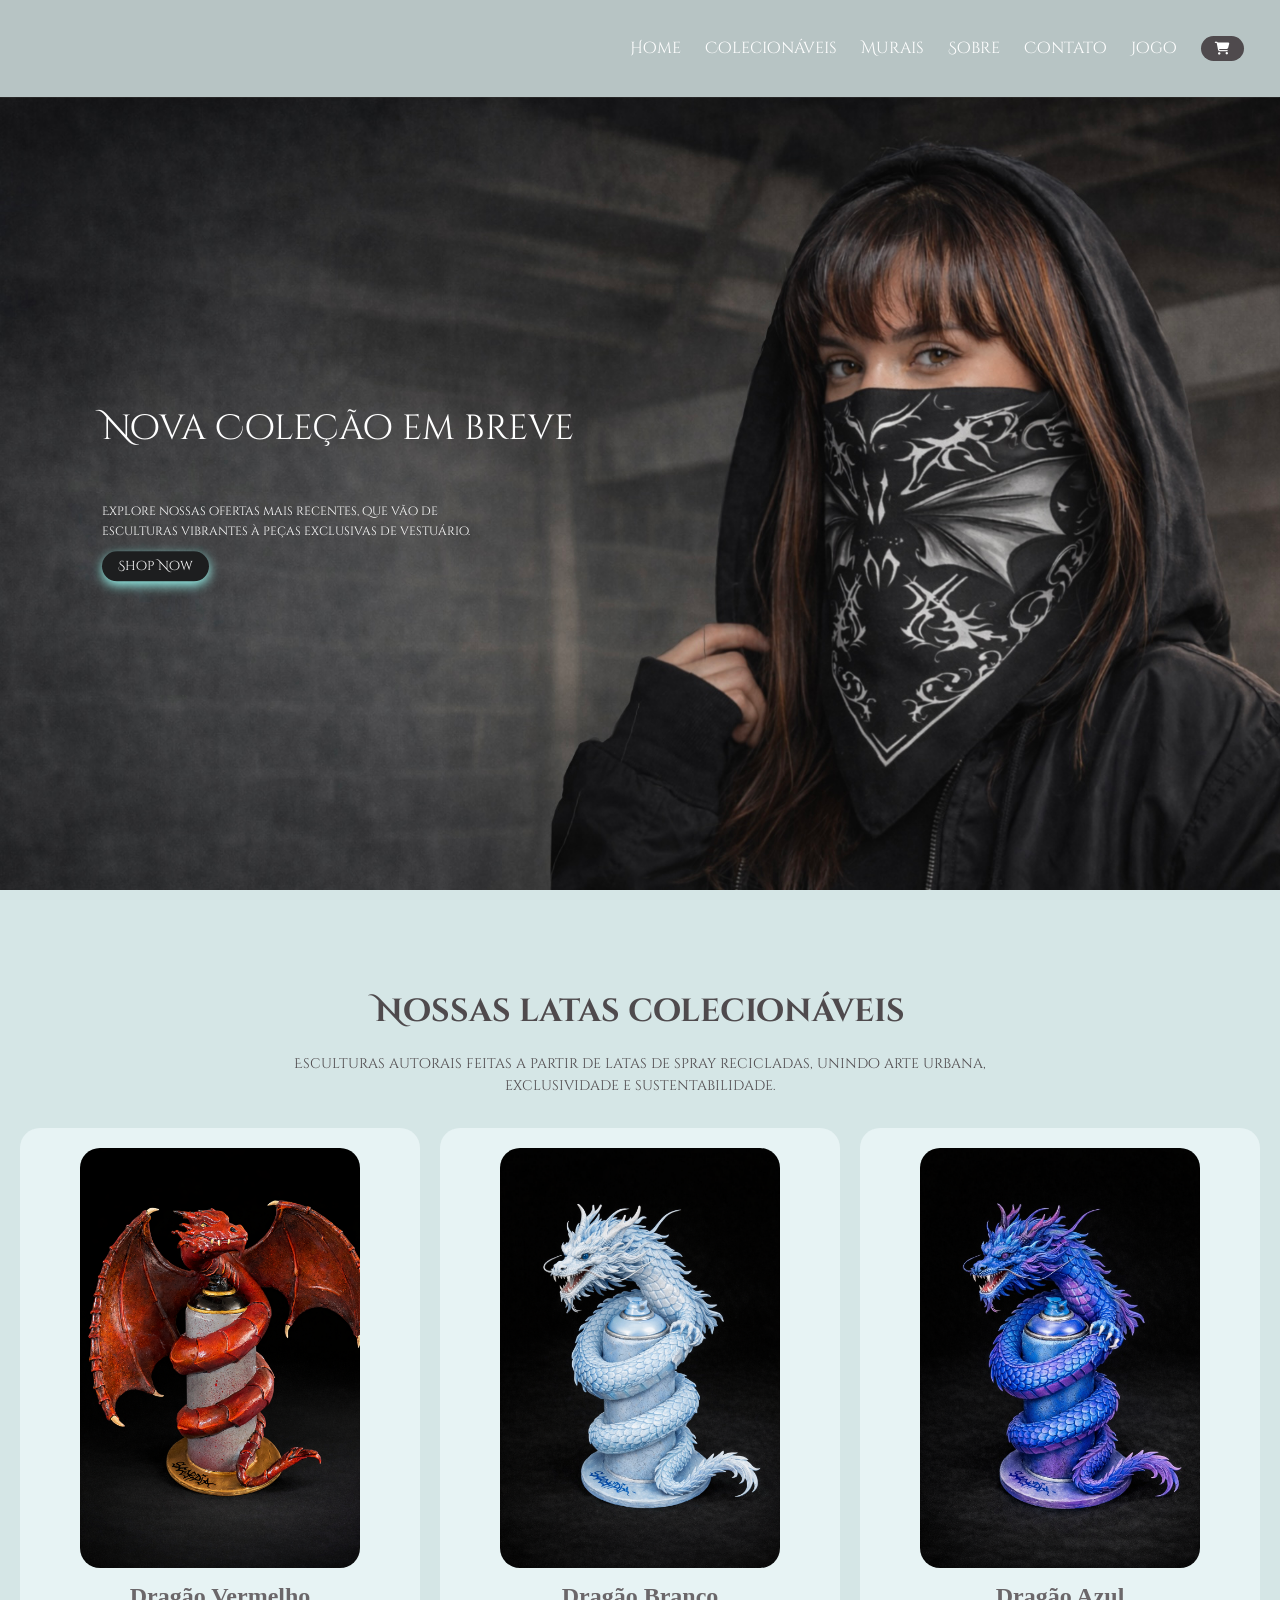
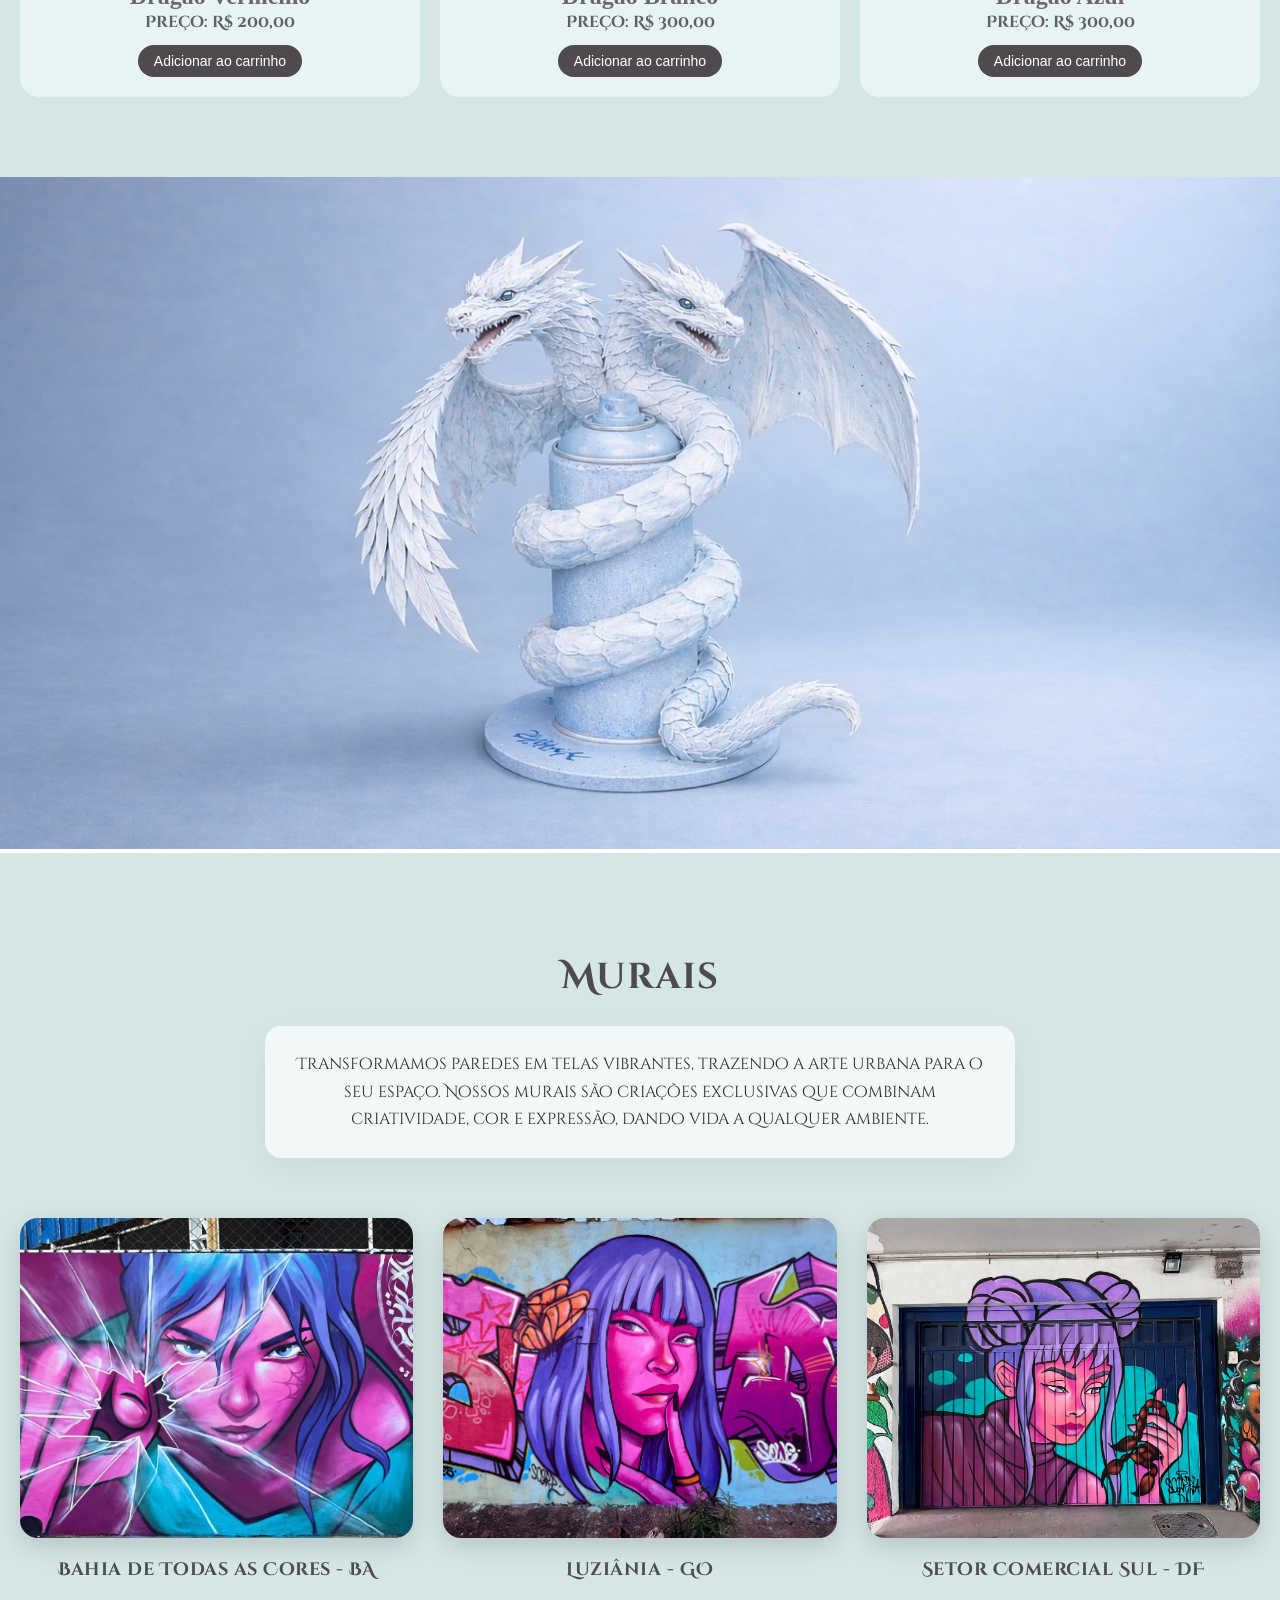
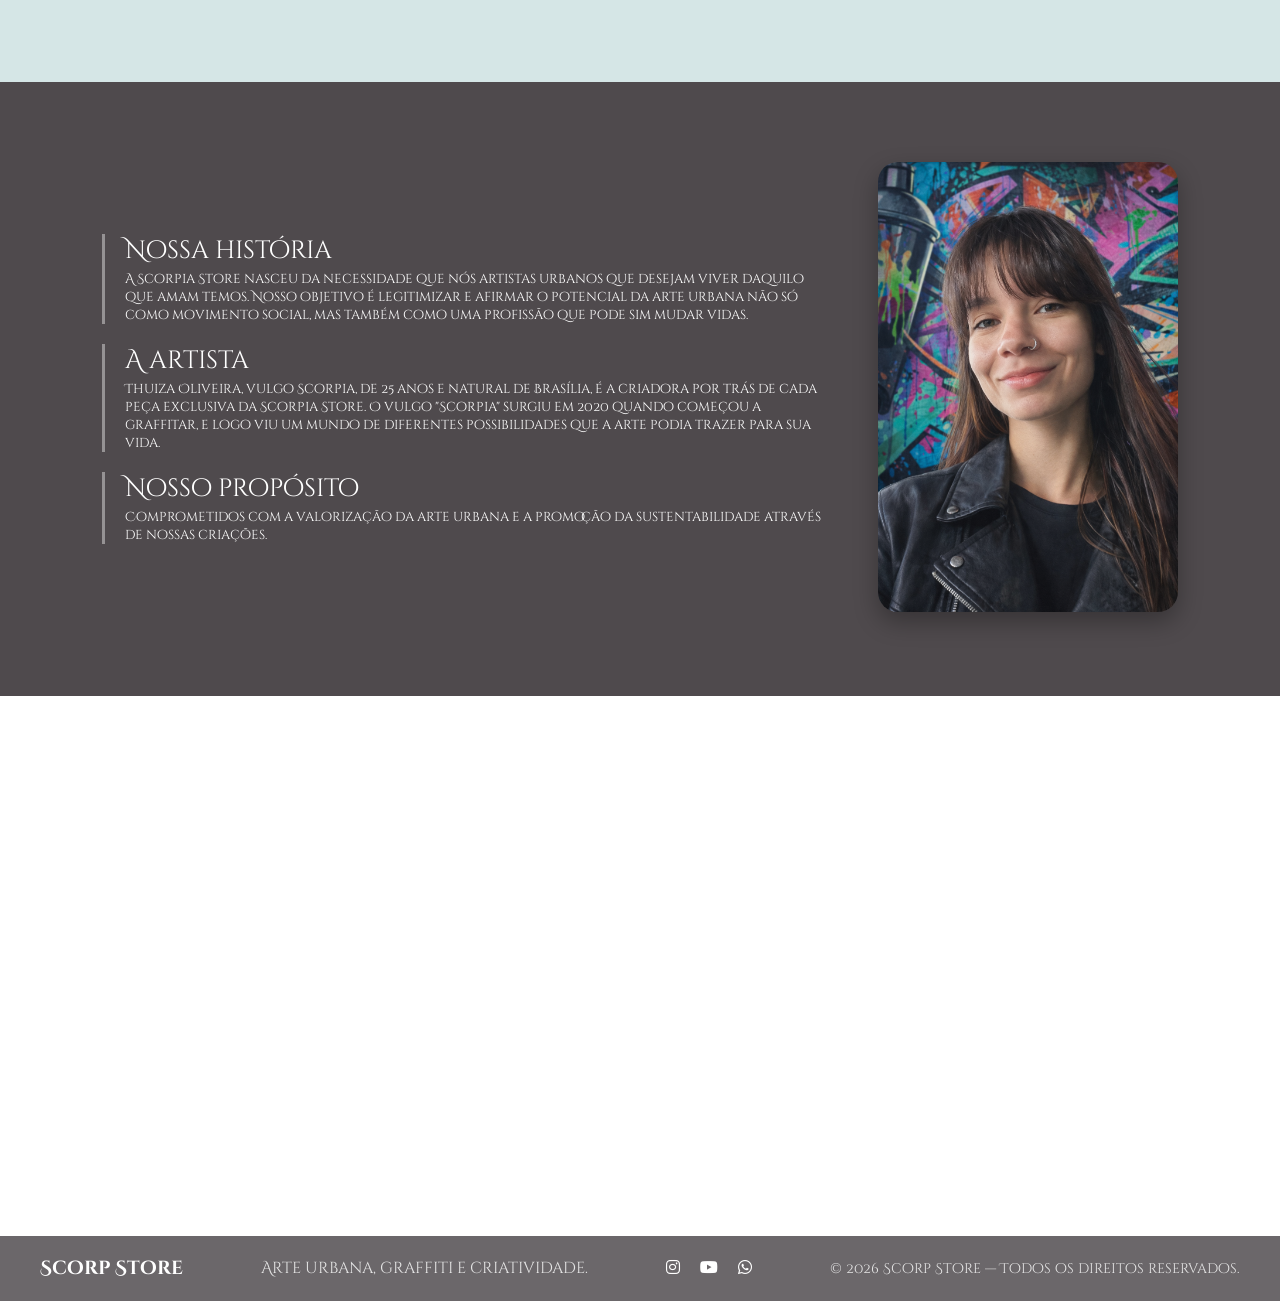
<file: index.html>
<!DOCTYPE html>
<html lang="pt-BR">
<head>
    <meta charset="UTF-8">
    <title>Scorpia Store</title>
    <link rel="stylesheet" href="style.css">
    
    <meta name="viewport" content="width=device-width, initial-scale=1.0"><link rel="stylesheet" href="https://cdnjs.cloudflare.com/ajax/libs/font-awesome/6.5.0/css/all.min.css">
</head>
<body>
    
    <header>
        <section class="Sessao_menu">
            
            <nav class="Menu">
                <button class="menu-toggle" id="mobile-menu">
                ☰
                </button>
                <div id="nav-list" class="nav-list">
                    <a href="#Home">Home</a>
                    <a href="#Colecionaveis">Colecionáveis</a>
                    <a href="#Murais">Murais</a>
                    <a href="#Sobre">Sobre</a>
                    <a href="#Contato">Contato</a>
                    <a href="jogo.html">Jogo</a>
                    <a href="carrinho.html">
                        <button class="botao-carrinho">
                        <i class="fa-solid fa-cart-shopping"></i>
                        <span class="contador-carrinho" style="display:none">0</span>
</button>
                    </a>
                </div>
            </nav>
        </section>
    </header>
    <main>
        <section id="Home" class="sessao1 animar">
            <nav>
                 <img src="Back1.PNG" alt="Background">
            
                <div class="conteudo">
                      <h1>Nova Coleção em breve</h1>
                      <p>Explore nossas ofertas mais recentes, que vão de esculturas vibrantes à peças exclusivas de vestuário.</P>
                      <a href="#Colecionaveis" class="btn">Shop Now</a>
                </div> 
            </nav>            
        </section>

        <section id="Colecionaveis" class="sessao2 animar">
            <h1>Nossas latas colecionáveis</h1>
            <p>Esculturas autorais feitas a partir de latas de spray recicladas, unindo arte urbana, exclusividade e sustentabilidade.</p>
            <div class="produtos">
                <div class="conteudo1">              
                        <img src="Original.png" alt="Foto0">
                        <h2>Dragão Vermelho</h2>
                        <p>Preço: R$ 200,00</p>
                        <button class="botao-compra" onclick="adicionarCarrinho('Dragão Vermelho',200,'Original.png')">
                        Adicionar ao carrinho
                        </button>
                        
                </div>

                <div class="conteudo1">        
                        <img src="Mock1.PNG" alt="Foto1">
                        <h2>Dragão Branco</h2>
                        <p>Preço: R$ 300,00</p>
                        <button class="botao-compra" onclick="adicionarCarrinho('Dragão Branco',300,'Mock1.PNG')">
                        Adicionar ao carrinho
                        </button>
                </div> 
                <div class="conteudo1"> 
                        <img src="Mock2.PNG" alt="Foto2">
                        <h2>Dragão Azul</h2>
                        <p>Preço: R$ 300,00</p>
                        <button class="botao-compra" onclick="adicionarCarrinho('Dragão Azul',300,'Mock2.PNG')">
                        Adicionar ao carrinho
                        </button>   
                </div>
            </div>
        </section>

        <section class="sessao3">
            <img src="Mock5.png" alt="Foto4">
        </section>

        <section id="Murais" class="sessaoplus">
            <div>
                <h1>Murais</h1>
                <p>Transformamos paredes em telas vibrantes, trazendo a arte urbana para o seu espaço. Nossos murais são criações exclusivas que combinam criatividade, cor e expressão, dando vida a qualquer ambiente.</p>
            </div>
            <div class="imagens">
            <div >
                <img src="Mural0.PNG" alt="Mural0">
                <h2>Bahia de Todas as Cores - BA</h2>
            </div>

            <div>
                <img src="Mural1.jpg" alt="Mural0">
                <h2>Luziânia - GO</h2>
            </div>

            <div>
                <img src="mural3.PNG" alt="Mural0">
                <h2>Setor Comercial Sul - DF</h2>
            </div>
            </div>
        </section>

        <section id="Sobre" class="sessao4 animar">
            <div class="Sobre">
                <div class="textos">
                <div class="conteudo2">
                    <h1>Nossa história</h1>
                    <p>A Scorpia Store nasceu da necessidade que nós artistas urbanos que desejam viver daquilo que amam temos. Nosso objetivo é legitimizar e afirmar o potencial da arte urbana não só como movimento social, mas também como uma profissão que pode sim mudar vidas.</p>
                </div>

                <div class="conteudo2">
                    <h1>A artista</h1>
                    <p>Thuiza Oliveira, vulgo Scorpia, de 25 anos e natural de Brasília, é a criadora por trás de cada peça exclusiva da Scorpia Store. O vulgo "Scorpia" surgiu em 2020 quando começou a graffitar, e logo viu um mundo de diferentes possibilidades que a arte podia trazer para sua vida.</p>
                    
                </div>

                <div class="conteudo2">
                    <h1>Nosso propósito</h1>
                    <p>Comprometidos com a valorização da arte urbana e a promoção da sustentabilidade através de nossas criações.</p>
                </div>
                </div>
                <div class="img_conteudo2">
                <img src="perfil.png" alt="Perfil">
                </div>
            </div>
        </section>

        <section id="Contato" class="sessao5 animar">
<div class="Contato">
        
        
        <div class="info_contato">
            <h1>Contato</h1>
            <p>Tem alguma dúvida ou quer saber mais sobre nossas peças? Entre em contato conosco.</p>

            <div class="item_contato">
                <p>Email: Scorpiastore.arte@gmail.com</p>
            </div>

            <div class="item_contato">
                <p>Instagram: @_scorpiastore</p>
            </div>

            <div class="item_contato">
                <p>WhatsApp: (61) 98298-9746</p>
            </div>
        </div>

        <div class="form_contato">
           <form>

                <label for="nome">Nome</label>
                <input type="text" id="nome" name="nome">

                <label for="email">Email</label>
                <input type="email" id="email" name="email">

                <button id="mensagem" class="btn">Clique aqui</button>

            </form>
        </div>
            
    </div>

        </section>

    </main>

    <footer class="footer">

        <div class="footer_conteudo">

            <h3>Scorp Store</h3>
            <p>Arte urbana, graffiti e criatividade.</p>
        
        <div class="footer_links">
            <a href="https://www.instagram.com/_scorpiarte/" target="_blank">
            <i class="fa-brands fa-instagram"></i>
            </a>


            <a href="https://www.youtube.com/@scorpiagraffiti" target="_blank">
            <i class="fa-brands fa-youtube"></i>
            </a>

            <a href="https://wa.me/5561982989746" target="_blank">
            <i class="fa-brands fa-whatsapp"></i>
            </a>
        </div>

        <p class="direitos">
            © 2026 Scorp Store — Todos os direitos reservados.
        </p>

        </div>
    </footer>
    
    <script src="script.js"></script>
    <script src="carrinho.js"></script>
</body>
</html>
</file>
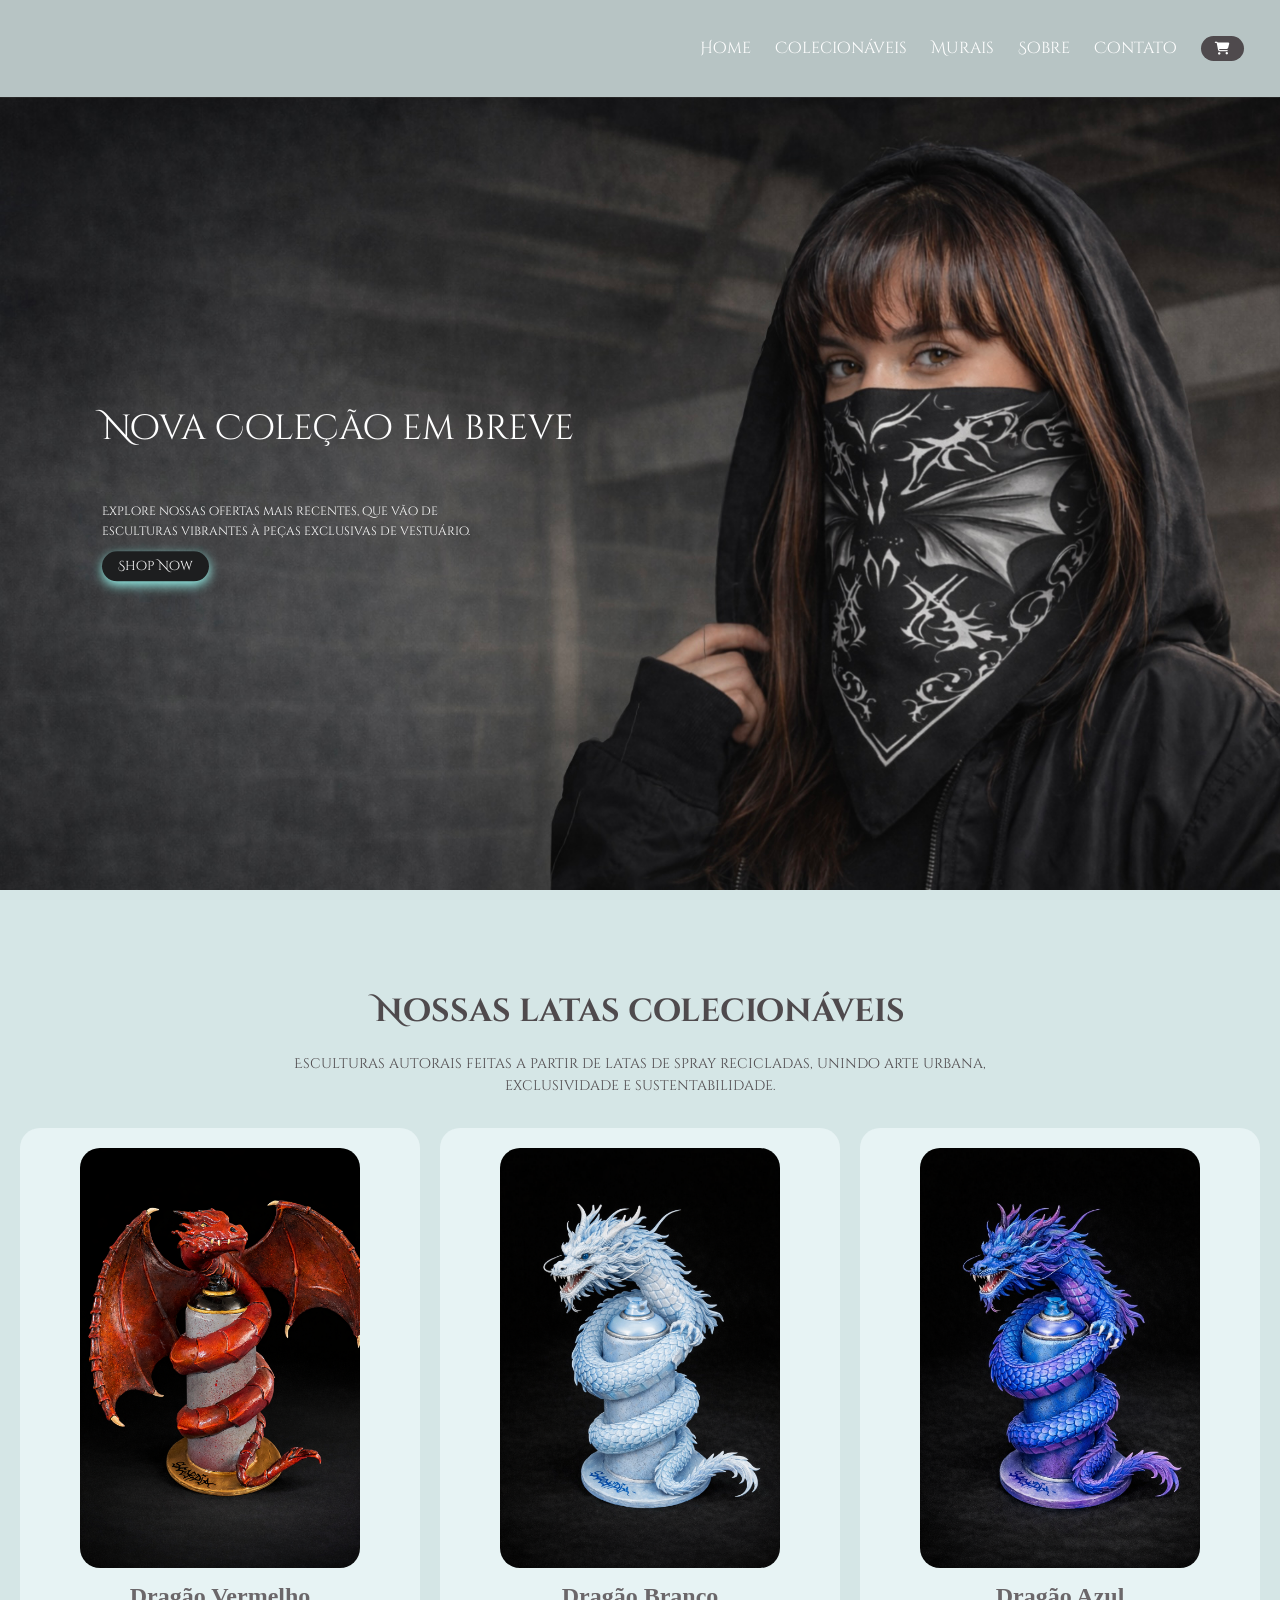
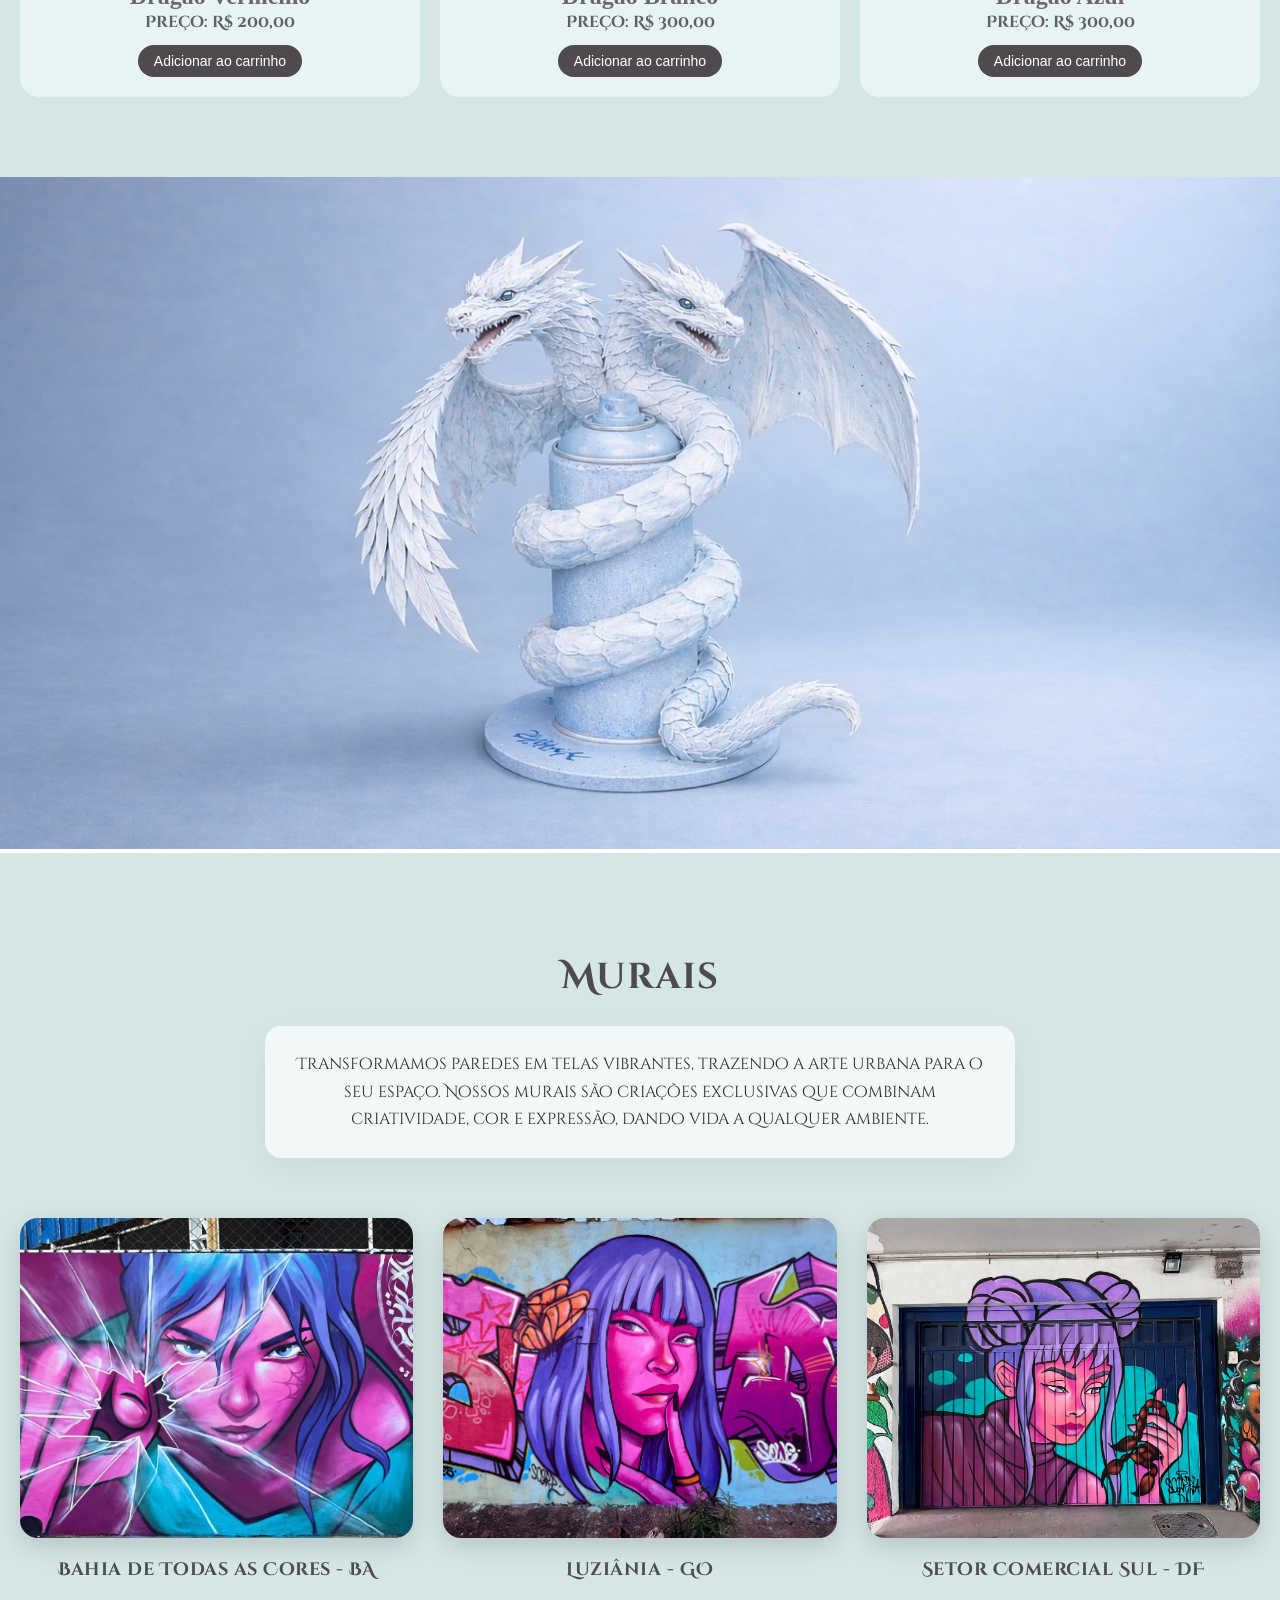
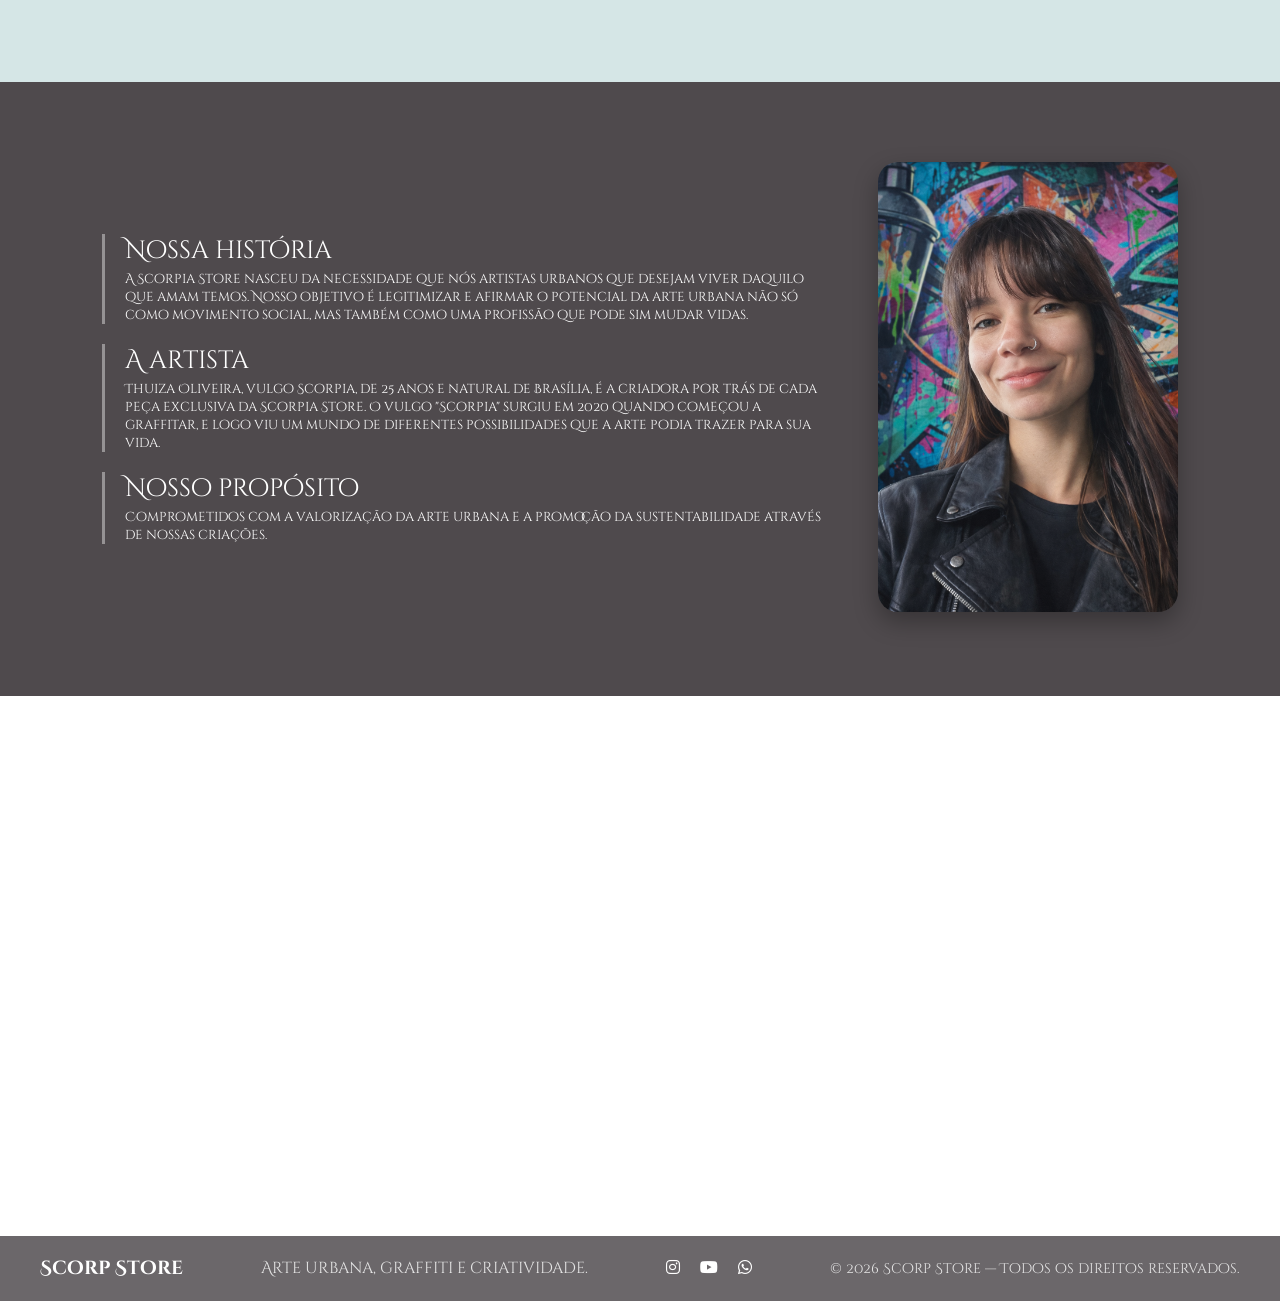
<file: ScorpiaSiteFinal/Index.html>
<!DOCTYPE html>
<html lang="pt-BR">
<head>
    <meta charset="UTF-8">
    <title>Scorpia Store</title>
    <link rel="stylesheet" href="style.css">
    
    <meta name="viewport" content="width=device-width, initial-scale=1.0"><link rel="stylesheet" href="https://cdnjs.cloudflare.com/ajax/libs/font-awesome/6.5.0/css/all.min.css">
</head>
<body>
    
    <header>
        <section class="Sessao_menu">
            
            <nav class="Menu">
                <button class="menu-toggle" id="mobile-menu">
                ☰
                </button>
                <div id="nav-list" class="nav-list">
                    <a href="#Home">Home</a>
                    <a href="#Colecionaveis">Colecionáveis</a>
                    <a href="#Murais">Murais</a>
                    <a href="#Sobre">Sobre</a>
                    <a href="#Contato">Contato</a>
                    <a href="carrinho.html">
                        <button class="botao-carrinho">
                        <i class="fa-solid fa-cart-shopping"></i>
                        
                        </button>
                    </a>
                </div>
            </nav>
        </section>
    </header>
    <main>
        <section id="Home" class="sessao1 animar">
            <nav>
                 <img src="Back1.PNG" alt="Background">
            
                <div class="conteudo">
                      <h1>Nova Coleção em breve</h1>
                      <p>Explore nossas ofertas mais recentes, que vão de esculturas vibrantes à peças exclusivas de vestuário.</P>
                      <a href="#Colecionaveis" class="btn">Shop Now</a>
                </div> 
            </nav>            
        </section>

        <section id="Colecionaveis" class="sessao2 animar">
            <h1>Nossas latas colecionáveis</h1>
            <p>Esculturas autorais feitas a partir de latas de spray recicladas, unindo arte urbana, exclusividade e sustentabilidade.</p>
            <div class="produtos">
                <div class="conteudo1">              
                        <img src="Original.png" alt="Foto0">
                        <h2>Dragão Vermelho</h2>
                        <p>Preço: R$ 200,00</p>
                        <button class="botao-compra" onclick="adicionarCarrinho('Dragão Vermelho',200,'Original.png')">
                        Adicionar ao carrinho
                        </button>
                        
                </div>

                <div class="conteudo1">        
                        <img src="Mock1.PNG" alt="Foto1">
                        <h2>Dragão Branco</h2>
                        <p>Preço: R$ 300,00</p>
                        <button class="botao-compra" onclick="adicionarCarrinho('Dragão Branco',300,'Mock1.PNG')">
                        Adicionar ao carrinho
                        </button>
                </div> 
                <div class="conteudo1"> 
                        <img src="Mock2.PNG" alt="Foto2">
                        <h2>Dragão Azul</h2>
                        <p>Preço: R$ 300,00</p>
                        <button class="botao-compra" onclick="adicionarCarrinho('Dragão Azul',300,'Mock2.PNG')">
                        Adicionar ao carrinho
                        </button>   
                </div>
            </div>
        </section>

        <section class="sessao3">
            <img src="Mock5.png" alt="Foto4">
        </section>

        <section id="Murais" class="sessaoplus">
            <div>
                <h1>Murais</h1>
                <p>Transformamos paredes em telas vibrantes, trazendo a arte urbana para o seu espaço. Nossos murais são criações exclusivas que combinam criatividade, cor e expressão, dando vida a qualquer ambiente.</p>
            </div>
            <div class="imagens">
            <div >
                <img src="Mural0.PNG" alt="Mural0">
                <h2>Bahia de Todas as Cores - BA</h2>
            </div>

            <div>
                <img src="Mural1.jpg" alt="Mural0">
                <h2>Luziânia - GO</h2>
            </div>

            <div>
                <img src="mural3.PNG" alt="Mural0">
                <h2>Setor Comercial Sul - DF</h2>
            </div>
            </div>
        </section>

        <section id="Sobre" class="sessao4 animar">
            <div class="Sobre">
                <div class="textos">
                <div class="conteudo2">
                    <h1>Nossa história</h1>
                    <p>A Scorpia Store nasceu da necessidade que nós artistas urbanos que desejam viver daquilo que amam temos. Nosso objetivo é legitimizar e afirmar o potencial da arte urbana não só como movimento social, mas também como uma profissão que pode sim mudar vidas.</p>
                </div>

                <div class="conteudo2">
                    <h1>A artista</h1>
                    <p>Thuiza Oliveira, vulgo Scorpia, de 25 anos e natural de Brasília, é a criadora por trás de cada peça exclusiva da Scorpia Store. O vulgo "Scorpia" surgiu em 2020 quando começou a graffitar, e logo viu um mundo de diferentes possibilidades que a arte podia trazer para sua vida.</p>
                    
                </div>

                <div class="conteudo2">
                    <h1>Nosso propósito</h1>
                    <p>Comprometidos com a valorização da arte urbana e a promoção da sustentabilidade através de nossas criações.</p>
                </div>
                </div>
                <div class="img_conteudo2">
                <img src="perfil.png" alt="Perfil">
                </div>
            </div>
        </section>

        <section id="Contato" class="sessao5 animar">
<div class="Contato">
        
        
        <div class="info_contato">
            <h1>Contato</h1>
            <p>Tem alguma dúvida ou quer saber mais sobre nossas peças? Entre em contato conosco.</p>

            <div class="item_contato">
                <p>Email: Scorpiastore.arte@gmail.com</p>
            </div>

            <div class="item_contato">
                <p>Instagram: @_scorpiastore</p>
            </div>

            <div class="item_contato">
                <p>WhatsApp: (61) 98298-9746</p>
            </div>
        </div>

        <div class="form_contato">
           <form>

                <label for="nome">Nome</label>
                <input type="text" id="nome" name="nome">

                <label for="email">Email</label>
                <input type="email" id="email" name="email">

                <button id="mensagem" class="btn">Clique aqui</button>

            </form>
        </div>
            
    </div>

        </section>

    </main>

    <footer class="footer">

        <div class="footer_conteudo">

            <h3>Scorp Store</h3>
            <p>Arte urbana, graffiti e criatividade.</p>
        
        <div class="footer_links">
            <a href="https://www.instagram.com/_scorpiarte/" target="_blank">
            <i class="fa-brands fa-instagram"></i>
            </a>


            <a href="https://www.youtube.com/@scorpiagraffiti" target="_blank">
            <i class="fa-brands fa-youtube"></i>
            </a>

            <a href="https://wa.me/5561982989746" target="_blank">
            <i class="fa-brands fa-whatsapp"></i>
            </a>
        </div>

        <p class="direitos">
            © 2026 Scorp Store — Todos os direitos reservados.
        </p>

        </div>
    </footer>
    
    <script src="script.js"></script>
    <script src="carrinho.js"></script>
</body>
</html>
</file>
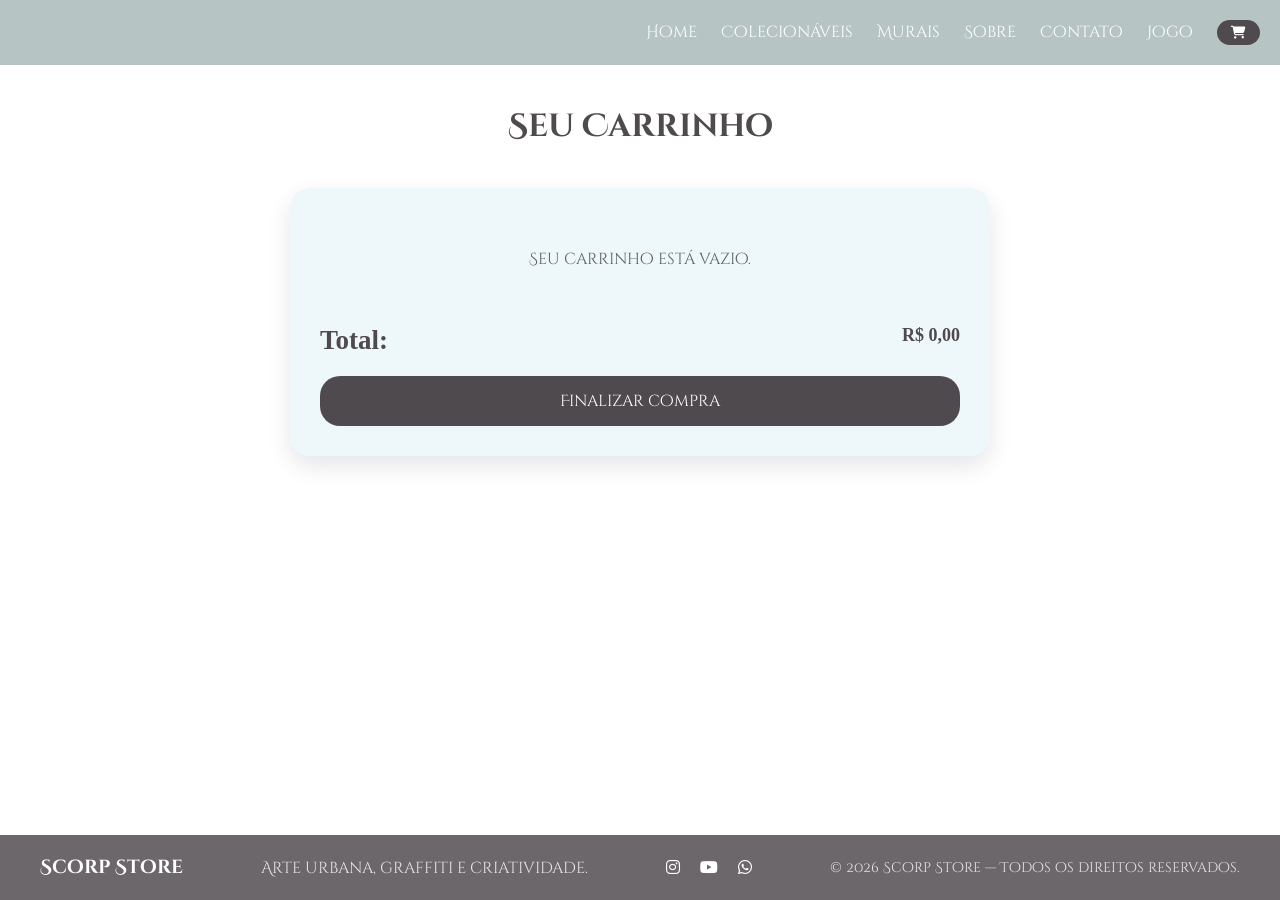
<file: carrinho.html>
<!DOCTYPE html>
<html lang="pt-BR">
<head>
    <meta charset="UTF-8">
    <meta name="viewport" content="width=device-width, initial-scale=1.0">
    <title>Scorpia Store</title>
    <link rel="stylesheet" href="carrinho_style.css">
    <link rel="stylesheet" href="https://cdnjs.cloudflare.com/ajax/libs/font-awesome/6.5.0/css/all.min.css">
</head>
<body>
    <header>
        <section class="Sessao_menu">
            <nav class="Menu">
                <button class="menu-toggle" id="mobile-menu">
                    ☰
                </button>
                <div id="nav-list" class="nav-list">
                    <a href="index.html">Home</a>
                    <a href="index.html#Colecionaveis">Colecionáveis</a>
                    <a href="index.html#Murais">Murais</a>
                    <a href="index.html#Sobre">Sobre</a>
                    <a href="index.html#Contato">Contato</a>
                    <a href="jogo.html">Jogo</a>
                    <a href="carrinho.html">
                        <button class="botao-carrinho">
                        <i class="fa-solid fa-cart-shopping"></i>
                        <span class="contador-carrinho" style="display:none">0</span>
</button>
                    </a>
                </div>
            </nav>
        </section>
    </header>
    <main>
        <h1 class="titulo-carrinho">Seu Carrinho</h1>

        <div class="carrinho-container">
            <div id="lista-carrinho"></div>

            <div class="total-carrinho">
                <h2>Total:</h2>
                <p id="valor-total">R$ 0,00</p>
            </div>

            <button class="finalizar" onclick="finalizarCompra()">Finalizar compra</button>
        </div>
        <script src="carrinho.js"></script>
    </main>
    <footer class="footer">
        <div class="footer_conteudo">
            <h3>Scorp Store</h3>
            <p>Arte urbana, graffiti e criatividade.</p>
            <div class="footer_links">
                <a href="https://www.instagram.com/_scorpiarte/" target="_blank">
                    <i class="fa-brands fa-instagram"></i>
                </a>
                <a href="https://www.youtube.com/@scorpiagraffiti" target="_blank">
                    <i class="fa-brands fa-youtube"></i>
                </a>
                <a href="https://wa.me/5561982989746" target="_blank">
                    <i class="fa-brands fa-whatsapp"></i>
                </a>
            </div>
            <p class="direitos">
                © 2026 Scorp Store — Todos os direitos reservados.
            </p>
        </div>
    </footer>
</body>
</html>
</file>
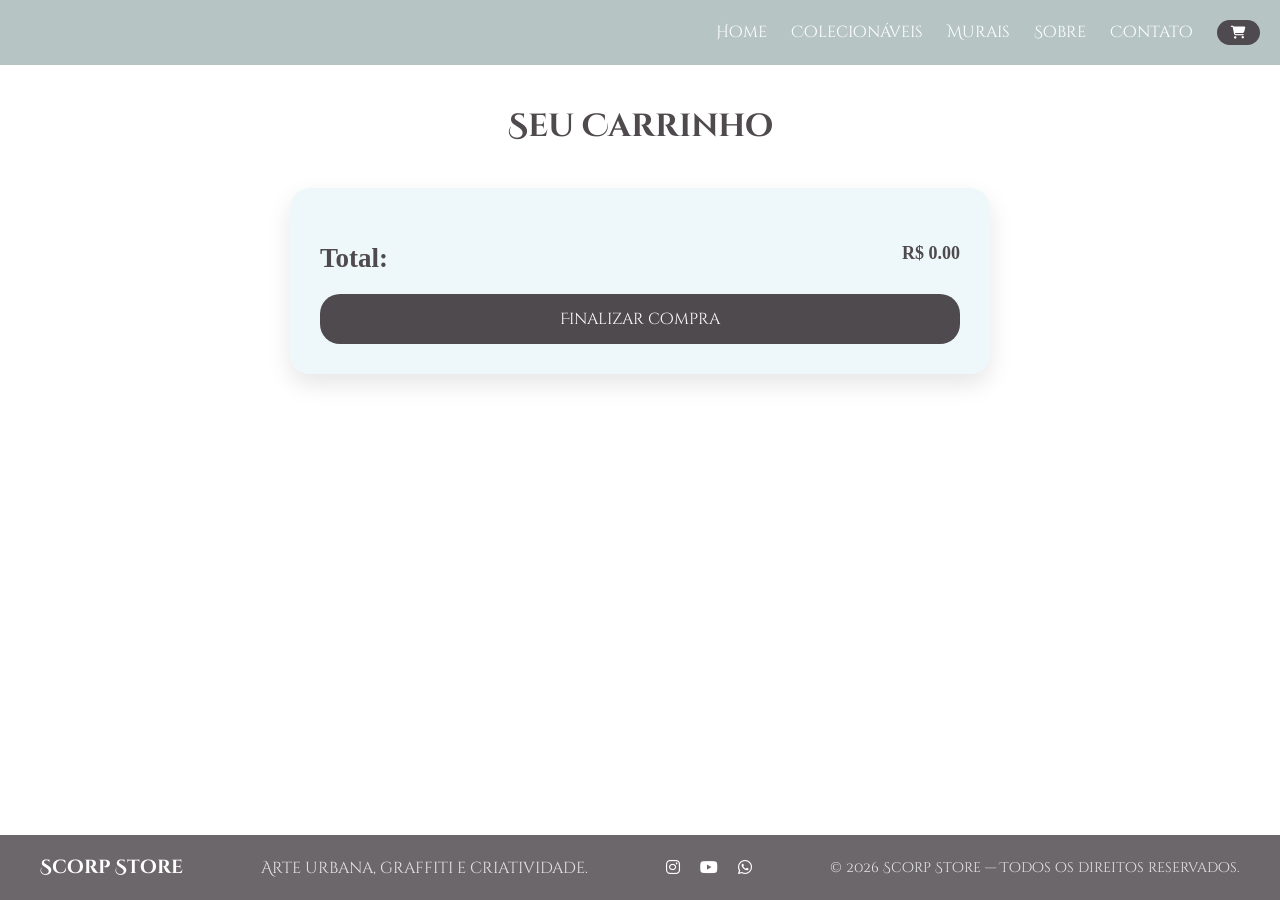
<file: ScorpiaSiteFinal/carrinho.html>
<!DOCTYPE html>
<html lang="pt-BR">
<head>
    <meta charset="UTF-8">
    <meta name="viewport" content="width=device-width, initial-scale=1.0">
    <title>Scorpia Store</title>
    <link rel="stylesheet" href="carrinho_style.css">
    <link rel="stylesheet" href="https://cdnjs.cloudflare.com/ajax/libs/font-awesome/6.5.0/css/all.min.css">
    <style>
        /* CORREÇÃO DO BOTÃO MOBILE */
        /* Esconde o botão no desktop */
        .menu-toggle {
            display: none;
        }

        /* Mostra só no mobile */
        @media(max-width: 768px) {
            .menu-toggle {
                display: block;
            }
        }
    </style>
</head>
<body>
    <header>
        <section class="Sessao_menu">
            <nav class="Menu">
                <button class="menu-toggle" id="mobile-menu">
                    ☰
                </button>
                <div id="nav-list" class="nav-list">
                    <a href="index.html">Home</a>
                    <a href="index.html#sessao2">Colecionáveis</a>
                    <a href="index.html#murais">Murais</a>
                    <a href="index.html#sessao4">Sobre</a>
                    <a href="index.html#contato">Contato</a>
                    <a href="carrinho.html">
                        <button class="botao-carrinho">
                        <i class="fa-solid fa-cart-shopping"></i>
                        </button>
                    </a>
                </div>
            </nav>
        </section>
    </header>
    <main>
        <h1 class="titulo-carrinho">Seu Carrinho</h1>

        <div class="carrinho-container">
            <div id="lista-carrinho"></div>

            <div class="total-carrinho">
                <h2>Total:</h2>
                <p id="valor-total">R$ 0</p>
            </div>

            <button class="finalizar">Finalizar compra</button>
        </div>
        <script src="carrinho.js"></script>
    </main>
    <footer class="footer">
        <div class="footer_conteudo">
            <h3>Scorp Store</h3>
            <p>Arte urbana, graffiti e criatividade.</p>
            <div class="footer_links">
                <a href="https://www.instagram.com/_scorpiarte/" target="_blank">
                    <i class="fa-brands fa-instagram"></i>
                </a>
                <a href="https://www.youtube.com/@scorpiagraffiti" target="_blank">
                    <i class="fa-brands fa-youtube"></i>
                </a>
                <a href="https://wa.me/5561982989746" target="_blank">
                    <i class="fa-brands fa-whatsapp"></i>
                </a>
            </div>
            <p class="direitos">
                © 2026 Scorp Store — Todos os direitos reservados.
            </p>
        </div>
    </footer>
    <script>
        // Menu mobile toggle
        const menuBtn = document.getElementById('mobile-menu');
        const navList = document.getElementById('nav-list');

        menuBtn.addEventListener('click', () => {
            navList.classList.toggle('active');
        });
    </script>
</body>
</html>
</file>
<file: style.css>
@import url('https://fonts.googleapis.com/css2?family=Caesar+Dressing&family=Cinzel+Decorative:wght@400;700;900&family=New+Amsterdam&display=swap');

*{margin:0;padding:0;box-sizing:border-box;}

html{
scroll-behavior: smooth;
}
/* -------MENU DO SITE */
header{
    position: sticky;
    top: 0;
    z-index: 1000;
}

.Sessao_menu{
    display:flex;
    justify-content:space-between;
    align-items:center;
    flex-direction: row-reverse ;
    padding:20px;
    background-color:rgb(183, 196, 196);
    backdrop-filter: blur(8px);
    color: #6b676a;  

}

.Menu {
  display: flex;
  justify-content: space-between;
  align-items: center;
  padding: 1rem;
  color: white;
}
.Menu a{color: #ffffff; 
    text-decoration: none; 
    margin-left: 20px;
    font-family: 'Cinzel Decorative', cursive;
    transition: 0.3s;}

.Menu a:hover{
    color:#4f4a4d;
}

.menu-toggle {
  display: none; /* Esconde o botão no computador */
  font-size: 2rem;
  background: none;
  border: none;
  color: white;
  cursor: pointer;
  margin-left: auto;
}



/* -----------SESSÃO 1 */

.sessao1{position: 
    relative;
    width: 100%;}

.sessao1 img{
    width: 100%;
    display: block;}

.conteudo{
    position: absolute;
    top: 50%;
    left: 8%;
    transform: translateY(-50%);
    text-align: left;
    color: white;
    max-width: 400px;

    display: flex;
    flex-direction: column;
    gap: 10px;
    
    }

.conteudo h1{
    
    margin-bottom: 40px;
    font-family: 'Cinzel Decorative', cursive;
    font-weight: 400;
    font-size: clamp(18px, 4vw, 35px);

    white-space: nowrap;
}

.conteudo p{
    font-family: 'Cinzel Decorative', cursive;
    font-size: 12px;
    color: #ffffff;
    max-width: 700px;
    margin: 0 auto;
    line-height: 1.6;}

.btn{

    display: inline-block;
    align-self: flex-start;
    padding: 6px 16px;
    font-size: 13px;
    width: auto;

    background-color: rgb(29, 30, 31);
    color: #ffffff;

    border: none;
    border-radius: 25px;

    text-decoration: none;
    cursor: pointer;

    font-family: 'Cinzel Decorative', cursive;
    transition: all 0.3s ease;

    box-shadow: 0 4px 12px rgb(153, 250, 242);
}

.btn:hover{

    background-color: rgb(180, 219, 236);

    transform: translateY(-2px);

    box-shadow: 0 6px 18px rgba(0,0,0,0.25);
}

.btn:active{

    transform: translateY(0px);
    box-shadow: 0 3px 8px rgba(0,0,0,0.2);
}


/* -----------SESSÃO 2 */

.sessao2{
    
    padding: 80px 20px;
    background-color:rgb(213, 230, 230);
    text-align: center;
   
}


.sessao2 img{
    width: 300px;
    height: auto;
    object-fit: cover;
    border-radius: 20px;
}

.sessao2 h1{
    font-family: 'Cinzel Decorative', cursive;
    font-size: 32px;
    color: #4f4a4d;
    margin: 20px;
    
}
.sessao2 p{
    font-family: 'Cinzel Decorative', cursive;
    font-size: 14px;
    color: #4f4a4d;
    max-width: 700px;
    margin: 0 auto;
    line-height: 1.6;
}
.produtos{
    display: grid;
    grid-template-columns: repeat(auto-fit, minmax(250px,1fr));
    gap: 20px;
    margin-top: 30px;
    border-radius: 10px;
}

.conteudo1{
    
    text-align: center;
    color: #6b676a;
    background-color: rgba(238, 248, 250, 0.712);

    padding: 20px;   /* aumenta o espaço ao redor da imagem */

    border-radius: 20px; /* deixa o container mais redondo */

    transition: 0.3s;  
}
.conteudo1 img{
    display: block;
    width: 100%;
    height: auto;
    object-fit: cover;
    border-radius: 20px;
    max-width: 280px;
    margin: 0 auto 15px;
}
.conteudo1:hover {
    transform: translateY(-8px);
    box-shadow: 0 12px 25px rgba(0, 0, 0, 0.12);
}
.conteudo1 p {
    font-size: 16px;
    font-weight: bold;
    color: #5f6160;
}

.botao-compra{

    background-color:#4f4a4d;
    color:white;
    font-size:14px;
    padding:8px 16px;
    border:none;
    border-radius:20px;
    cursor:pointer;
    margin-top:10px;
    transition:0.3s;

}

.botao-compra:hover{
    background-color:#6b676a;
    transform:scale(1.05);
}


/*------------Sessao 3 */

.sessao3 img{
    width: 100%;
    height: auto;
    object-fit: cover;
}
/*------------Sessao 4 */
.conteudo2{
    border-left: 3px solid rgba(255,255,255,0.4);
    padding-left: 20px;
}

.textos{
    display: flex;
    flex-direction: column;
    gap: 20px;
}

.Sobre{
    background-color: #4f4a4d;
    color:#ffffff;
    padding: 80px 8%;

    display: flex;
    justify-content: space-between;
    align-items: center;
    gap: 40px;
}

.Sobre img{
    width: 300px;
    height: auto;
    border-radius: 20px;
    box-shadow:0 10px 25px rgba(0,0,0,0.3);

}

.Sobre h1{
    margin-bottom: 3px;
    font-family: 'Cinzel Decorative', cursive;
    font-weight: 400;
    font-size: clamp(16px, 4vw, 25px);
}

.Sobre p{
    font-family: 'Cinzel Decorative', cursive;
    font-size: 13px;
    color: #ffffff;
    max-width: 700px;
    margin: 0;
    
}
.sessao3 img{
    width: 100%;
    height: auto;
    object-fit: cover;
}
/*------------Sessao plus------------*/

.sessaoplus{
    background: rgb(213, 230, 230);
    padding: 100px 20px;
    text-align: center;
}

/* título da seção */

.sessaoplus h1{
    font-family: 'Cinzel Decorative', cursive;
    font-size: 36px;
    color: #4f4a4d;
    margin-bottom: 25px;
    letter-spacing: 1px;
}

/* texto da seção */

.sessaoplus p{
    max-width: 750px;
    margin: 0 auto;
    background: rgba(255,255,255,0.7);
    font-family: 'Cinzel Decorative', cursive;
    font-size: 16px;
    color: #2b2a2a;
    padding: 25px 30px;
    border-radius: 16px;
    line-height: 1.7;
    box-shadow: 0 10px 30px rgba(0,0,0,0.05);
}

/* grid das imagens */

.imagens{
    margin-top: 60px;
    display: grid;
    grid-template-columns: repeat(auto-fit, minmax(260px,1fr));
    gap: 30px;
}

/* card de cada imagem */

.imagens div{
    text-align: center;
}

/* imagens */

.imagens img{
    width: 100%;
    height: 320px;
    object-fit: cover;
    border-radius: 18px;
    transition: transform 0.4s ease, box-shadow 0.4s ease;
    box-shadow: 0 8px 25px rgba(0,0,0,0.15);
}

/* efeito hover */

.imagens img:hover{
    transform: translateY(-10px) scale(1.02);
    box-shadow: 0 18px 40px rgba(0,0,0,0.25);
}

/* título das imagens */

.imagens h2{
    font-family: 'Cinzel Decorative', cursive;
    font-size: 18px;
    color: #4f4a4d;
    margin-top: 15px;
    letter-spacing: 0.5px;
}

/*------------Sessao 5------------*/

.sessao5{
    background-color: rgb(213, 230, 230);
    padding: 80px 20px;
}

.Contato{
    padding: 80px 8%;
    display:flex;
    justify-content:space-between;
    gap:60px;
    align-items:flex-start;
}

.info_contato{
    max-width:400px;
}

.info_contato h1{
    font-family: 'Cinzel Decorative', cursive;
    font-size: 32px;
    color:#4f4a4d;
    margin-bottom:20px;
}

.info_contato p{
    font-family: 'Cinzel Decorative', cursive;
    font-size:14px;
    color:#6b676a;
    line-height:1.6;
}

.item_contato{
    margin-top:15px;
}

.form_contato form{
    display:flex;
    flex-direction:column;
    gap:15px;
    width:320px;
}

.form_contato input,
.form_contato textarea{
    padding:10px;
    border:none;
    border-radius:10px;
    font-family: 'Cinzel Decorative', cursive;
}

.form_contato textarea{
    min-height:120px;
    resize:none;

}

/* -----------FOOTER */

.footer{

    background-color: #6b676a;
    padding: 20px 20px;
    text-align: center;
}

.footer_conteudo{
    margin: auto;
    max-width: 1200px;   
    display: flex;
    flex-direction: row;
    align-items: center;
    flex-wrap: nowrap;
    justify-content: space-between;
}

.footer h3{

    font-family: 'Cinzel Decorative', cursive;
    color: white;
    margin: 0;
    
}

.footer p{

    color: #e5e5e5;
    margin: 0;
    font-family: Cinzel Decorative, cursive;
}

.footer_links{

    display: flex;
    justify-content: left;
    gap: 20px;
    margin: 0;
}

.footer_links a{

    color: white;
    text-decoration: none;
}

.footer_links a:hover{

    text-decoration: underline;
}

.direitos{

    font-size: 14px;
    color: #cccccc;
}

/* -----------JAVA */

.animar{
    opacity: 0;
    transform: translateY(40px);
    transition: all 0.8s ease;
}

.animar.apareceu{
    opacity: 1;
    transform: translateY(0);
}

.botao-carrinho{

display: inline-flex;
align-items: center;
gap: 8px;

padding: 6px 14px;

font-size: 13px;

background-color: #4f4a4d;

color: white;

border: none;

border-radius: 20px;

cursor: pointer;

font-family: 'Cinzel Decorative', cursive;

transition: 0.3s;

}

.botao-carrinho:hover{

background-color: #6b676a;

transform: translateY(-2px);

}



/* ===== CELULARES PEQUENOS ===== */

@media (max-width: 480px){

.sessaoplus{
    padding: 60px 15px;
}

.sessaoplus h1{
    font-size: 22px;
}

.sessaoplus p{
    font-size: 13px;
}

.imagens img{
    height: 220px;
}

}

/* ============================= */
/* RESPONSIVO MOBILE */
/* ============================= */

/* ============================= */
/* RESPONSIVO MOBILE */
/* ============================= */

@media (max-width: 768px) {

    /* --- MENU --- */
    .Sessao_menu {
        display: flex !important;
        flex-direction: row !important; /* Mantém em linha para o botão ir para a ponta */
        width: 100%;
        justify-content: flex-end; /* Botão para a direita */
        align-items: center;
        padding: 10px 20px;
        box-sizing: border-box;
        position: relative;
    }

    /* Esconde a div interna antiga para não conflitar com a nav-list */
    .Menu div:not(.nav-list) {
        display: none;
    }

    .menu-toggle {
        display: block !important;
        background: none;
        border: none;
        color: white;
        font-size: 2rem;
        cursor: pointer;
    }

    .nav-list {
        display: none; /* Escondido por padrão */
        flex-direction: column;
        position: absolute;
        top: 100%; /* Abre logo abaixo da barra */
        right: 0;
        width: 100%;
        background: rgba(68, 68, 68, 0.95);
        text-align: center; /* Centralizado fica melhor no mobile */
        padding: 20px 0;
        z-index: 1000;
    }

    .nav-list.active {
        display: flex !important;
    }

    .nav-list a {
        padding: 15px;
        border-top: 1px solid #555;
        width: 100%;
        display: block;
        box-sizing: border-box;
    }

    /* --- CONTEÚDO HERO (SESSÃO 1) --- */
    .conteudo {
        position: absolute !important; /* Mantém sobre a foto */
        left: 50% !important;
        top: 50% !important;
        transform: translate(-50%, -50%) !important; /* Centralização perfeita */
        
        width: 85% !important;
        max-width: none !important;
        text-align: center !important;
        
        background-color: rgba(0, 0, 0, 0.4); /* Fundo sutil para leitura */
        padding: 20px;
        border-radius: 10px;
        display: flex;
        flex-direction: column;
        align-items: center;
    }

    .conteudo h1 {
        white-space: normal !important; /* Permite quebra de linha */
        font-size: 15px !important;
        margin-bottom: 15px;
        line-height: 1.2;
    }

    .conteudo p {
        font-size: 12px !important;
        max-width: 100%;
        margin-bottom: 20px;
    }

    .btn {
        align-self: center !important; 
        padding: 10px 24px;
        font-size: 15px;
    }

    /* --- PRODUTOS & MURAIS --- */
    .produtos, .imagens {
        display: grid;
        grid-template-columns: 1fr; /* Um item por linha */
        gap: 30px;
        justify-items: center;
    }

    /* --- SOBRE --- */
    .Sobre {
        display: flex;
        flex-direction: column;
        text-align: center;
        align-items: center;
    }

    .img_conteudo2 img {
        width: 80%;
        margin-top: 30px;
        height: auto;
    }

    /* --- CONTATO --- */
    .Contato {
        display: flex;
        flex-direction: column;
        gap: 40px;
        padding: 20px;
    }

    /* --- IMAGENS GERAIS --- */
    .sessao3 img {
        width: 100%;
        height: auto;
    }
}
body, html {
    overflow-x: hidden;
    width: 100%;
    margin: 0;
    padding: 0;
}
/* ----- contador do carrinho ----- */
.contador-carrinho{
    background:#fff;
    color:#4f4a4d;
    border-radius:10px;
    padding:0 7px;
    font-size:12px;
    font-weight:bold;
}
</file>
<file: ScorpiaSiteFinal/style.css>
@import url('https://fonts.googleapis.com/css2?family=Caesar+Dressing&family=Cinzel+Decorative:wght@400;700;900&family=New+Amsterdam&display=swap');

*{margin:0;padding:0;box-sizing:border-box;}

html{
scroll-behavior: smooth;
}
/* -------MENU DO SITE */
header{
    position: sticky;
    top: 0;
    z-index: 1000;
}

.Sessao_menu{
    display:flex;
    justify-content:space-between;
    align-items:center;
    flex-direction: row-reverse ;
    padding:20px;
    background-color:rgb(183, 196, 196);
    backdrop-filter: blur(8px);
    color: #6b676a;  

}

.Menu {
  display: flex;
  justify-content: space-between;
  align-items: center;
  padding: 1rem;
  color: white;
}
.Menu a{color: #ffffff; 
    text-decoration: none; 
    margin-left: 20px;
    font-family: 'Cinzel Decorative', cursive;
    transition: 0.3s;}

.Menu a:hover{
    color:#4f4a4d;
}

.menu-toggle {
  display: none; /* Esconde o botão no computador */
  font-size: 2rem;
  background: none;
  border: none;
  color: white;
  cursor: pointer;
  margin-left: auto;
}



/* -----------SESSÃO 1 */

.sessao1{position: 
    relative;
    width: 100%;}

.sessao1 img{
    width: 100%;
    display: block;}

.conteudo{
    position: absolute;
    top: 50%;
    left: 8%;
    transform: translateY(-50%);
    text-align: left;
    color: white;
    max-width: 400px;

    display: flex;
    flex-direction: column;
    gap: 10px;
    
    }

.conteudo h1{
    
    margin-bottom: 40px;
    font-family: 'Cinzel Decorative', cursive;
    font-weight: 400;
    font-size: clamp(18px, 4vw, 35px);

    white-space: nowrap;
}

.conteudo p{
    font-family: 'Cinzel Decorative', cursive;
    font-size: 12px;
    color: #ffffff;
    max-width: 700px;
    margin: 0 auto;
    line-height: 1.6;}

.btn{

    display: inline-block;
    align-self: flex-start;
    padding: 6px 16px;
    font-size: 13px;
    width: auto;

    background-color: rgb(29, 30, 31);
    color: #ffffff;

    border: none;
    border-radius: 25px;

    text-decoration: none;
    cursor: pointer;

    font-family: 'Cinzel Decorative', cursive;
    transition: all 0.3s ease;

    box-shadow: 0 4px 12px rgb(153, 250, 242);
}

.btn:hover{

    background-color: rgb(180, 219, 236);

    transform: translateY(-2px);

    box-shadow: 0 6px 18px rgba(0,0,0,0.25);
}

.btn:active{

    transform: translateY(0px);
    box-shadow: 0 3px 8px rgba(0,0,0,0.2);
}


/* -----------SESSÃO 2 */

.sessao2{
    
    padding: 80px 20px;
    background-color:rgb(213, 230, 230);
    text-align: center;
   
}


.sessao2 img{
    width: 300px;
    height: auto;
    object-fit: cover;
    border-radius: 20px;
}

.sessao2 h1{
    font-family: 'Cinzel Decorative', cursive;
    font-size: 32px;
    color: #4f4a4d;
    margin: 20px;
    
}
.sessao2 p{
    font-family: 'Cinzel Decorative', cursive;
    font-size: 14px;
    color: #4f4a4d;
    max-width: 700px;
    margin: 0 auto;
    line-height: 1.6;
}
.produtos{
    display: grid;
    grid-template-columns: repeat(auto-fit, minmax(250px,1fr));
    gap: 20px;
    margin-top: 30px;
    border-radius: 10px;
}

.conteudo1{
    
    text-align: center;
    color: #6b676a;
    background-color: rgba(238, 248, 250, 0.712);

    padding: 20px;   /* aumenta o espaço ao redor da imagem */

    border-radius: 20px; /* deixa o container mais redondo */

    transition: 0.3s;  
}
.conteudo1 img{
    display: block;
    width: 100%;
    height: auto;
    object-fit: cover;
    border-radius: 20px;
    max-width: 280px;
    margin: 0 auto 15px;
}
.conteudo1:hover {
    transform: translateY(-8px);
    box-shadow: 0 12px 25px rgba(0, 0, 0, 0.12);
}
.conteudo1 p {
    font-size: 16px;
    font-weight: bold;
    color: #5f6160;
}

.botao-compra{

    background-color:#4f4a4d;
    color:white;
    font-size:14px;
    padding:8px 16px;
    border:none;
    border-radius:20px;
    cursor:pointer;
    margin-top:10px;
    transition:0.3s;

}

.botao-compra:hover{
    background-color:#6b676a;
    transform:scale(1.05);
}


/*------------Sessao 3 */

.sessao3 img{
    width: 100%;
    height: auto;
    object-fit: cover;
}
/*------------Sessao 4 */
.conteudo2{
    border-left: 3px solid rgba(255,255,255,0.4);
    padding-left: 20px;
}

.textos{
    display: flex;
    flex-direction: column;
    gap: 20px;
}

.Sobre{
    background-color: #4f4a4d;
    color:#ffffff;
    padding: 80px 8%;

    display: flex;
    justify-content: space-between;
    align-items: center;
    gap: 40px;
}

.Sobre img{
    width: 300px;
    height: auto;
    border-radius: 20px;
    box-shadow:0 10px 25px rgba(0,0,0,0.3);

}

.Sobre h1{
    margin-bottom: 3px;
    font-family: 'Cinzel Decorative', cursive;
    font-weight: 400;
    font-size: clamp(16px, 4vw, 25px);
}

.Sobre p{
    font-family: 'Cinzel Decorative', cursive;
    font-size: 13px;
    color: #ffffff;
    max-width: 700px;
    margin: 0;
    
}
.sessao3 img{
    width: 100%;
    height: auto;
    object-fit: cover;
}
/*------------Sessao plus------------*/

.sessaoplus{
    background: rgb(213, 230, 230);
    padding: 100px 20px;
    text-align: center;
}

/* título da seção */

.sessaoplus h1{
    font-family: 'Cinzel Decorative', cursive;
    font-size: 36px;
    color: #4f4a4d;
    margin-bottom: 25px;
    letter-spacing: 1px;
}

/* texto da seção */

.sessaoplus p{
    max-width: 750px;
    margin: 0 auto;
    background: rgba(255,255,255,0.7);
    font-family: 'Cinzel Decorative', cursive;
    font-size: 16px;
    color: #2b2a2a;
    padding: 25px 30px;
    border-radius: 16px;
    line-height: 1.7;
    box-shadow: 0 10px 30px rgba(0,0,0,0.05);
}

/* grid das imagens */

.imagens{
    margin-top: 60px;
    display: grid;
    grid-template-columns: repeat(auto-fit, minmax(260px,1fr));
    gap: 30px;
}

/* card de cada imagem */

.imagens div{
    text-align: center;
}

/* imagens */

.imagens img{
    width: 100%;
    height: 320px;
    object-fit: cover;
    border-radius: 18px;
    transition: transform 0.4s ease, box-shadow 0.4s ease;
    box-shadow: 0 8px 25px rgba(0,0,0,0.15);
}

/* efeito hover */

.imagens img:hover{
    transform: translateY(-10px) scale(1.02);
    box-shadow: 0 18px 40px rgba(0,0,0,0.25);
}

/* título das imagens */

.imagens h2{
    font-family: 'Cinzel Decorative', cursive;
    font-size: 18px;
    color: #4f4a4d;
    margin-top: 15px;
    letter-spacing: 0.5px;
}

/*------------Sessao 5------------*/

.sessao5{
    background-color: rgb(213, 230, 230);
    padding: 80px 20px;
}

.Contato{
    padding: 80px 8%;
    display:flex;
    justify-content:space-between;
    gap:60px;
    align-items:flex-start;
}

.info_contato{
    max-width:400px;
}

.info_contato h1{
    font-family: 'Cinzel Decorative', cursive;
    font-size: 32px;
    color:#4f4a4d;
    margin-bottom:20px;
}

.info_contato p{
    font-family: 'Cinzel Decorative', cursive;
    font-size:14px;
    color:#6b676a;
    line-height:1.6;
}

.item_contato{
    margin-top:15px;
}

.form_contato form{
    display:flex;
    flex-direction:column;
    gap:15px;
    width:320px;
}

.form_contato input,
.form_contato textarea{
    padding:10px;
    border:none;
    border-radius:10px;
    font-family: 'Cinzel Decorative', cursive;
}

.form_contato textarea{
    min-height:120px;
    resize:none;

}

/* -----------FOOTER */

.footer{

    background-color: #6b676a;
    padding: 20px 20px;
    text-align: center;
}

.footer_conteudo{
    margin: auto;
    max-width: 1200px;   
    display: flex;
    flex-direction: row;
    align-items: center;
    flex-wrap: nowrap;
    justify-content: space-between;
}

.footer h3{

    font-family: 'Cinzel Decorative', cursive;
    color: white;
    margin: 0;
    
}

.footer p{

    color: #e5e5e5;
    margin: 0;
    font-family: Cinzel Decorative, cursive;
}

.footer_links{

    display: flex;
    justify-content: left;
    gap: 20px;
    margin: 0;
}

.footer_links a{

    color: white;
    text-decoration: none;
}

.footer_links a:hover{

    text-decoration: underline;
}

.direitos{

    font-size: 14px;
    color: #cccccc;
}

/* -----------JAVA */

.animar{
    opacity: 0;
    transform: translateY(40px);
    transition: all 0.8s ease;
}

.animar.apareceu{
    opacity: 1;
    transform: translateY(0);
}

.botao-carrinho{

display: inline-flex;
align-items: center;
gap: 8px;

padding: 6px 14px;

font-size: 13px;

background-color: #4f4a4d;

color: white;

border: none;

border-radius: 20px;

cursor: pointer;

font-family: 'Cinzel Decorative', cursive;

transition: 0.3s;

}

.botao-carrinho:hover{

background-color: #6b676a;

transform: translateY(-2px);

}



/* ===== CELULARES PEQUENOS ===== */

@media (max-width: 480px){

.sessaoplus{
    padding: 60px 15px;
}

.sessaoplus h1{
    font-size: 22px;
}

.sessaoplus p{
    font-size: 13px;
}

.imagens img{
    height: 220px;
}

}

/* ============================= */
/* RESPONSIVO MOBILE */
/* ============================= */

/* ============================= */
/* RESPONSIVO MOBILE */
/* ============================= */

@media (max-width: 768px) {

    /* --- MENU --- */
    .Sessao_menu {
        display: flex !important;
        flex-direction: row !important; /* Mantém em linha para o botão ir para a ponta */
        width: 100%;
        justify-content: flex-end; /* Botão para a direita */
        align-items: center;
        padding: 10px 20px;
        box-sizing: border-box;
        position: relative;
    }

    /* Esconde a div interna antiga para não conflitar com a nav-list */
    .Menu div:not(.nav-list) {
        display: none;
    }

    .menu-toggle {
        display: block !important;
        background: none;
        border: none;
        color: white;
        font-size: 2rem;
        cursor: pointer;
    }

    .nav-list {
        display: none; /* Escondido por padrão */
        flex-direction: column;
        position: absolute;
        top: 100%; /* Abre logo abaixo da barra */
        right: 0;
        width: 100%;
        background: rgba(68, 68, 68, 0.95);
        text-align: center; /* Centralizado fica melhor no mobile */
        padding: 20px 0;
        z-index: 1000;
    }

    .nav-list.active {
        display: flex !important;
    }

    .nav-list a {
        padding: 15px;
        border-top: 1px solid #555;
        width: 100%;
        display: block;
        box-sizing: border-box;
    }

    /* --- CONTEÚDO HERO (SESSÃO 1) --- */
    .conteudo {
        position: absolute !important; /* Mantém sobre a foto */
        left: 50% !important;
        top: 50% !important;
        transform: translate(-50%, -50%) !important; /* Centralização perfeita */
        
        width: 85% !important;
        max-width: none !important;
        text-align: center !important;
        
        background-color: rgba(0, 0, 0, 0.4); /* Fundo sutil para leitura */
        padding: 20px;
        border-radius: 10px;
        display: flex;
        flex-direction: column;
        align-items: center;
    }

    .conteudo h1 {
        white-space: normal !important; /* Permite quebra de linha */
        font-size: 15px !important;
        margin-bottom: 15px;
        line-height: 1.2;
    }

    .conteudo p {
        font-size: 12px !important;
        max-width: 100%;
        margin-bottom: 20px;
    }

    .btn {
        align-self: center !important; 
        padding: 10px 24px;
        font-size: 15px;
    }

    /* --- PRODUTOS & MURAIS --- */
    .produtos, .imagens {
        display: grid;
        grid-template-columns: 1fr; /* Um item por linha */
        gap: 30px;
        justify-items: center;
    }

    /* --- SOBRE --- */
    .Sobre {
        display: flex;
        flex-direction: column;
        text-align: center;
        align-items: center;
    }

    .img_conteudo2 img {
        width: 80%;
        margin-top: 30px;
        height: auto;
    }

    /* --- CONTATO --- */
    .Contato {
        display: flex;
        flex-direction: column;
        gap: 40px;
        padding: 20px;
    }

    /* --- IMAGENS GERAIS --- */
    .sessao3 img {
        width: 100%;
        height: auto;
    }
}
body, html {
    overflow-x: hidden;
    width: 100%;
    margin: 0;
    padding: 0;
}
</file>
<file: carrinho_style.css>
@import url('https://fonts.googleapis.com/css2?family=Caesar+Dressing&family=Cinzel+Decorative:wght@400;700;900&family=New+Amsterdam&display=swap');

*{margin:0;padding:0;box-sizing:border-box;}

html{
scroll-behavior: smooth;
}


/* -------MENU DO SITE */
header{
    position: sticky;
    top: 0;
    z-index: 1000;
}


.Sessao_menu{
    display:flex;
    justify-content:space-between;
    align-items:center;
    flex-direction: row-reverse ;
    padding:20px;
    background-color:rgb(183, 196, 196);
    backdrop-filter: blur(8px);
    color: #6b676a;  

}

.Menu a{color: #ffffff; 
    text-decoration: none; 
    margin-left: 20px;
    font-family: 'Cinzel Decorative', cursive;
    transition: 0.3s;}

.Menu a:hover{
    color:#4f4a4d;
}

/*-----------CARRINHO--------*/

.titulo-carrinho{

    font-family: 'Cinzel Decorative', cursive;
    text-align:center;
    margin-top:40px;
    color:#4f4a4d;

}

.carrinho-container{

    max-width:700px;

    margin:40px auto;

    padding:30px;

    background-color: rgba(238, 248, 250, 0.95);

    border-radius:20px;

    box-shadow:0 10px 25px rgba(0,0,0,0.1);

}

/* ITEM DO CARRINHO */

.item-carrinho{

display:flex;

align-items:center;

justify-content:space-between;

gap:15px;

padding:15px;

border-bottom:1px solid rgba(0,0,0,0.08);
flex-wrap: wrap;

}

/* IMAGEM DO PRODUTO */

.item-carrinho img{

width:auto;

height:300px;

object-fit:cover;

border-radius:12px;

box-shadow:0 4px 10px rgba(0,0,0,0.1);

}

/* TEXTO DO PRODUTO */

.info-produto{

display:flex;

flex-direction:column;

flex:1;

font-family:'Cinzel Decorative', cursive;

color:#5f6160;

}

.info-produto span{

font-size:15px;

}

/* PREÇO */

.preco-produto{

font-weight:bold;

color:#4f4a4d;

}

/* BOTÃO REMOVER */

.remover-item{

background-color:#ffffff;

border:none;

color:#4f4a4d;

font-size:14px;

padding:6px 10px;

border-radius:8px;

cursor:pointer;

transition:0.3s;

}

.remover-item:hover{

background-color:#484949;

transform:scale(1.1);

}

/* TOTAL */

.total-carrinho{

display:flex;

justify-content:space-between;

margin-top:25px;

font-weight:bold;

font-size:18px;

color:#4f4a4d;

}

/* BOTÃO FINALIZAR */

.finalizar{

width:100%;

margin-top:20px;

padding:14px;

font-size:16px;

border:none;

border-radius:20px;

background-color:#4f4a4d;

color:white;

cursor:pointer;

transition:0.3s;

font-family:'Cinzel Decorative', cursive;

}

.finalizar:hover{

background-color:#6b676a;

transform:scale(1.03);

}

/* -----------FOOTER */

.footer{

    background-color: #6b676a;
    padding: 20px 20px;
    text-align: center;
}

.footer_conteudo{
    margin: auto;
    max-width: 1200px;   
    display: flex;
    flex-direction: row;
    align-items: center;
    flex-wrap: nowrap;
    justify-content: space-between;
}

.footer h3{

    font-family: 'Cinzel Decorative', cursive;
    color: white;
    margin: 0;
    
}

.footer p{

    color: #e5e5e5;
    margin: 0;
    font-family: Cinzel Decorative, cursive;
}

.footer_links{

    display: flex;
    justify-content: left;
    gap: 20px;
    margin: 0;
}

.footer_links a{

    color: white;
    text-decoration: none;
}

.footer_links a:hover{

    text-decoration: underline;
}

.direitos{

    font-size: 14px;
    color: #cccccc;
}
body{
margin:0;
min-height:100vh;
display:flex;
flex-direction:column;
}

main{
flex:1;
}

/* -----------JAVA */

.animar{
    opacity: 0;
    transform: translateY(40px);
    transition: all 0.8s ease;
}

.animar.apareceu{
    opacity: 1;
    transform: translateY(0);
}

.botao-carrinho{

display: inline-flex;
align-items: center;
gap: 8px;

padding: 6px 14px;

font-size: 13px;

background-color: #4f4a4d;

color: white;

border: none;

border-radius: 20px;

cursor: pointer;

font-family: 'Cinzel Decorative', cursive;

transition: 0.3s;

}

.botao-carrinho:hover{

background-color: #6b676a;

transform: translateY(-2px);

}



/* ===== CELULARES PEQUENOS ===== */

@media (max-width: 480px){

.sessaoplus{
    padding: 60px 15px;
}

.sessaoplus h1{
    font-size: 22px;
}

.sessaoplus p{
    font-size: 13px;
}

.imagens img{
    height: 220px;
}

}

/* ============================= */
/* RESPONSIVO MOBILE */
/* ============================= */


@media (max-width: 768px) {

    /* --- MENU --- */
    .Sessao_menu 
        {
        display: flex !important;
        flex-direction: row !important;
        justify-content: flex-end !important; /* Joga o botão para a direita */
        align-items: center !important;
        width: 100% !important;
        min-height: 60px; /* Garante que a barra não "achate" */
        background-color: rgb(183, 196, 196) !important; /* Cor que você definiu */
        padding: 0 20px !important;
        position: relative;
        box-sizing: border-box;
        
    }

    /* Esconde a div interna antiga para não conflitar com a nav-list */
    .Menu div:not(.nav-list) {
        display: none;
    }

    .menu-toggle {
        display: block !important;
        background: none;
        border: none;
        color: white;
        font-size: 2rem;
        cursor: pointer;
    }

    .nav-list {
        display: none; /* Escondido por padrão */
        flex-direction: column;
        position: absolute;
        top: 100%; /* Abre logo abaixo da barra */
        right: 0;
        width: 100%;
        background: rgba(68, 68, 68, 0.95);
        text-align: center; /* Centralizado fica melhor no mobile */
        padding: 20px 0;
        z-index: 1000;
    }

    .nav-list.active {
        display: flex !important;
    }

    .nav-list a {
        padding: 15px;
        border-top: 1px solid #555;
        width: 100%;
        display: block;
        box-sizing: border-box;
        margin-left: 0; /* Remove a margem lateral para os links no mobile */
    }
    .item-carrinho img {
        height: 150px; /* Reduz a altura no mobile */
        width: 100%;   /* Faz a imagem ocupar a largura disponível se necessário */
        object-fit: contain;
    }
    .footer_conteudo {
        flex-direction: column; /* Empilha os itens no mobile */
        gap: 20px;
        text-align: center;
    }
    
    .footer_links {
        justify-content: center; /* Centraliza os links no mobile */
    }
    
}

body, html {
    overflow-x: hidden;
    width: 100%;
    margin: 0;
    padding: 0;
}


/* ----- contador do carrinho ----- */
.contador-carrinho{
    background:#fff;
    color:#4f4a4d;
    border-radius:10px;
    padding:0 7px;
    font-size:12px;
    font-weight:bold;
}

/* esconde o botão ☰ no desktop (no mobile o media query mostra) */
.menu-toggle{
    display:none;
    background:none;
    border:none;
    color:white;
    font-size:2rem;
    cursor:pointer;
}

.carrinho-vazio{
    text-align:center;
    padding:30px 0;
    font-family:'Cinzel Decorative', cursive;
    color:#5f6160;
}

.controle-qtd{
    display:flex;
    align-items:center;
    gap:12px;
    margin:8px 0;
}

.controle-qtd button{
    width:30px;
    height:30px;
    border:none;
    border-radius:50%;
    background:#4f4a4d;
    color:#fff;
    font-size:18px;
    cursor:pointer;
    transition:0.3s;
}

.controle-qtd button:hover{
    background:#6b676a;
    transform:scale(1.1);
}

.controle-qtd span{
    font-weight:bold;
    min-width:20px;
    text-align:center;
}
</file>
<file: ScorpiaSiteFinal/carrinho_style.css>
@import url('https://fonts.googleapis.com/css2?family=Caesar+Dressing&family=Cinzel+Decorative:wght@400;700;900&family=New+Amsterdam&display=swap');

*{margin:0;padding:0;box-sizing:border-box;}

html{
scroll-behavior: smooth;
}


/* -------MENU DO SITE */
header{
    position: sticky;
    top: 0;
    z-index: 1000;
}


.Sessao_menu{
    display:flex;
    justify-content:space-between;
    align-items:center;
    flex-direction: row-reverse ;
    padding:20px;
    background-color:rgb(183, 196, 196);
    backdrop-filter: blur(8px);
    color: #6b676a;  

}

.Menu a{color: #ffffff; 
    text-decoration: none; 
    margin-left: 20px;
    font-family: 'Cinzel Decorative', cursive;
    transition: 0.3s;}

.Menu a:hover{
    color:#4f4a4d;
}

/*-----------CARRINHO--------*/

.titulo-carrinho{

    font-family: 'Cinzel Decorative', cursive;
    text-align:center;
    margin-top:40px;
    color:#4f4a4d;

}

.carrinho-container{

    max-width:700px;

    margin:40px auto;

    padding:30px;

    background-color: rgba(238, 248, 250, 0.95);

    border-radius:20px;

    box-shadow:0 10px 25px rgba(0,0,0,0.1);

}

/* ITEM DO CARRINHO */

.item-carrinho{

display:flex;

align-items:center;

justify-content:space-between;

gap:15px;

padding:15px;

border-bottom:1px solid rgba(0,0,0,0.08);
flex-wrap: wrap;

}

/* IMAGEM DO PRODUTO */

.item-carrinho img{

width:auto;

height:300px;

object-fit:cover;

border-radius:12px;

box-shadow:0 4px 10px rgba(0,0,0,0.1);

}

/* TEXTO DO PRODUTO */

.info-produto{

display:flex;

flex-direction:column;

flex:1;

font-family:'Cinzel Decorative', cursive;

color:#5f6160;

}

.info-produto span{

font-size:15px;

}

/* PREÇO */

.preco-produto{

font-weight:bold;

color:#4f4a4d;

}

/* BOTÃO REMOVER */

.remover-item{

background-color:#ffffff;

border:none;

color:#4f4a4d;

font-size:14px;

padding:6px 10px;

border-radius:8px;

cursor:pointer;

transition:0.3s;

}

.remover-item:hover{

background-color:#484949;

transform:scale(1.1);

}

/* TOTAL */

.total-carrinho{

display:flex;

justify-content:space-between;

margin-top:25px;

font-weight:bold;

font-size:18px;

color:#4f4a4d;

}

/* BOTÃO FINALIZAR */

.finalizar{

width:100%;

margin-top:20px;

padding:14px;

font-size:16px;

border:none;

border-radius:20px;

background-color:#4f4a4d;

color:white;

cursor:pointer;

transition:0.3s;

font-family:'Cinzel Decorative', cursive;

}

.finalizar:hover{

background-color:#6b676a;

transform:scale(1.03);

}

/* -----------FOOTER */

.footer{

    background-color: #6b676a;
    padding: 20px 20px;
    text-align: center;
}

.footer_conteudo{
    margin: auto;
    max-width: 1200px;   
    display: flex;
    flex-direction: row;
    align-items: center;
    flex-wrap: nowrap;
    justify-content: space-between;
}

.footer h3{

    font-family: 'Cinzel Decorative', cursive;
    color: white;
    margin: 0;
    
}

.footer p{

    color: #e5e5e5;
    margin: 0;
    font-family: Cinzel Decorative, cursive;
}

.footer_links{

    display: flex;
    justify-content: left;
    gap: 20px;
    margin: 0;
}

.footer_links a{

    color: white;
    text-decoration: none;
}

.footer_links a:hover{

    text-decoration: underline;
}

.direitos{

    font-size: 14px;
    color: #cccccc;
}
body{
margin:0;
min-height:100vh;
display:flex;
flex-direction:column;
}

main{
flex:1;
}

/* -----------JAVA */

.animar{
    opacity: 0;
    transform: translateY(40px);
    transition: all 0.8s ease;
}

.animar.apareceu{
    opacity: 1;
    transform: translateY(0);
}

.botao-carrinho{

display: inline-flex;
align-items: center;
gap: 8px;

padding: 6px 14px;

font-size: 13px;

background-color: #4f4a4d;

color: white;

border: none;

border-radius: 20px;

cursor: pointer;

font-family: 'Cinzel Decorative', cursive;

transition: 0.3s;

}

.botao-carrinho:hover{

background-color: #6b676a;

transform: translateY(-2px);

}



/* ===== CELULARES PEQUENOS ===== */

@media (max-width: 480px){

.sessaoplus{
    padding: 60px 15px;
}

.sessaoplus h1{
    font-size: 22px;
}

.sessaoplus p{
    font-size: 13px;
}

.imagens img{
    height: 220px;
}

}

/* ============================= */
/* RESPONSIVO MOBILE */
/* ============================= */


@media (max-width: 768px) {

    /* --- MENU --- */
    .Sessao_menu 
        {
        display: flex !important;
        flex-direction: row !important;
        justify-content: flex-end !important; /* Joga o botão para a direita */
        align-items: center !important;
        width: 100% !important;
        min-height: 60px; /* Garante que a barra não "achate" */
        background-color: rgb(183, 196, 196) !important; /* Cor que você definiu */
        padding: 0 20px !important;
        position: relative;
        box-sizing: border-box;
        
    }

    /* Esconde a div interna antiga para não conflitar com a nav-list */
    .Menu div:not(.nav-list) {
        display: none;
    }

    .menu-toggle {
        display: block !important;
        background: none;
        border: none;
        color: white;
        font-size: 2rem;
        cursor: pointer;
    }

    .nav-list {
        display: none; /* Escondido por padrão */
        flex-direction: column;
        position: absolute;
        top: 100%; /* Abre logo abaixo da barra */
        right: 0;
        width: 100%;
        background: rgba(68, 68, 68, 0.95);
        text-align: center; /* Centralizado fica melhor no mobile */
        padding: 20px 0;
        z-index: 1000;
    }

    .nav-list.active {
        display: flex !important;
    }

    .nav-list a {
        padding: 15px;
        border-top: 1px solid #555;
        width: 100%;
        display: block;
        box-sizing: border-box;
        margin-left: 0; /* Remove a margem lateral para os links no mobile */
    }
    .item-carrinho img {
        height: 150px; /* Reduz a altura no mobile */
        width: 100%;   /* Faz a imagem ocupar a largura disponível se necessário */
        object-fit: contain;
    }
    .footer_conteudo {
        flex-direction: column; /* Empilha os itens no mobile */
        gap: 20px;
        text-align: center;
    }
    
    .footer_links {
        justify-content: center; /* Centraliza os links no mobile */
    }
    
}

body, html {
    overflow-x: hidden;
    width: 100%;
    margin: 0;
    padding: 0;
}
</file>
